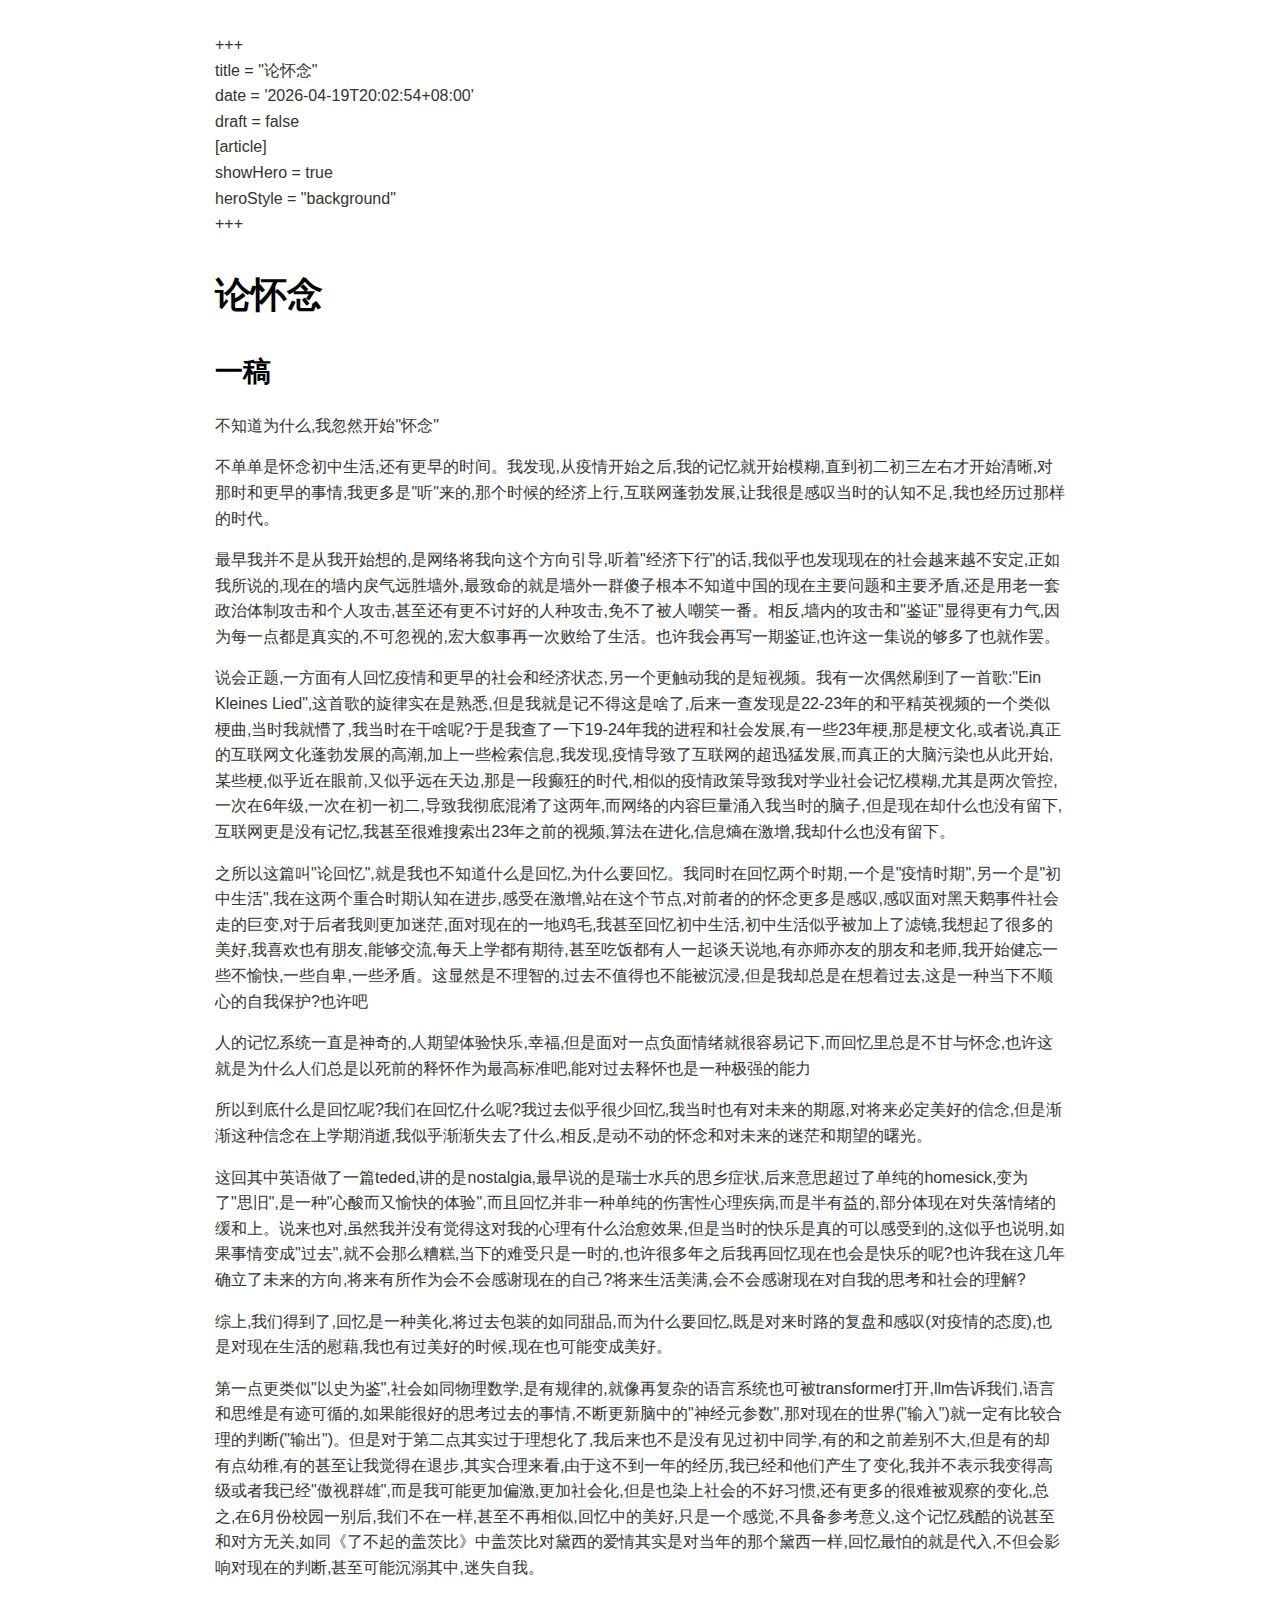
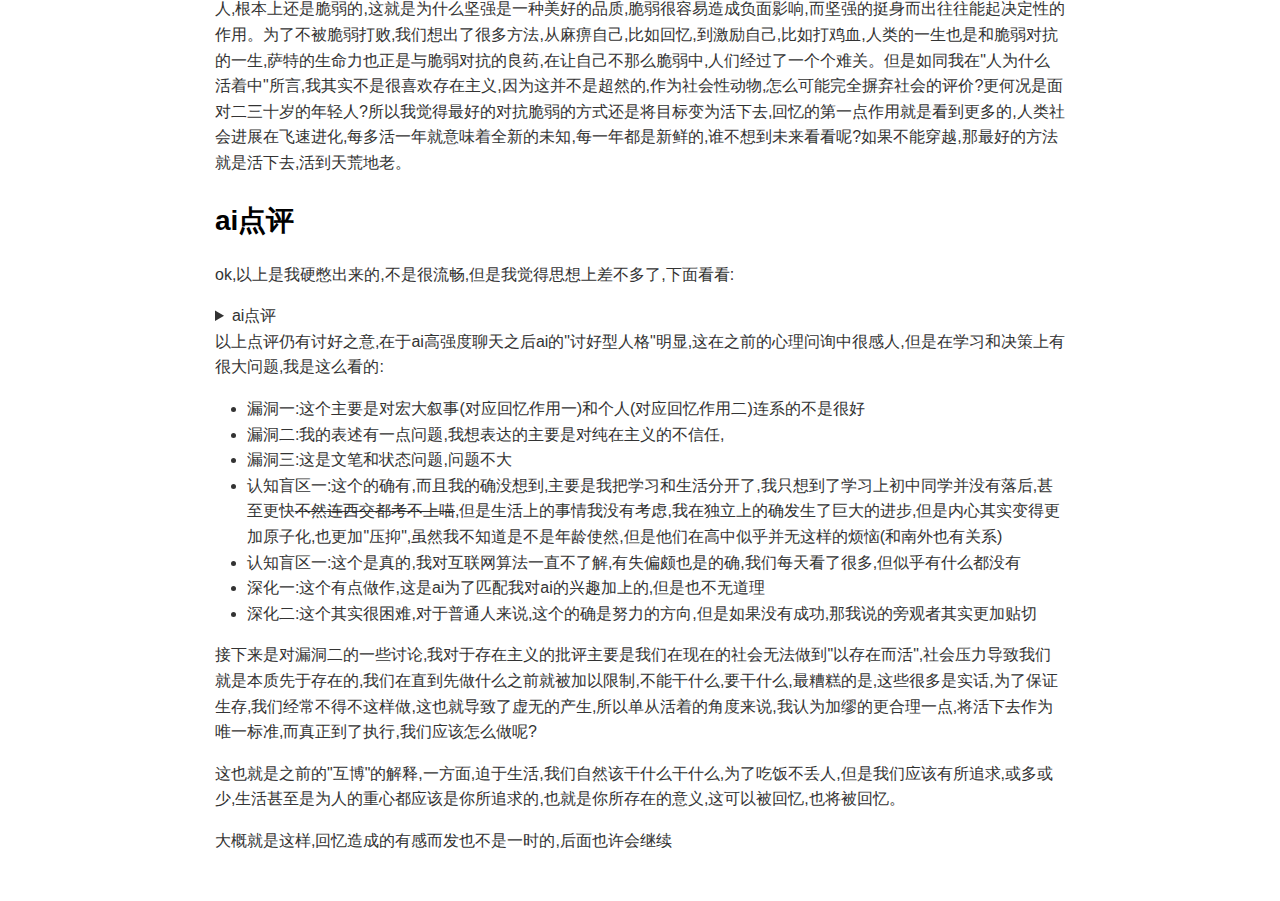
<file: content/posts/论怀念/index.html>
<!DOCTYPE html><html><head>
      <title>index</title>
      <meta charset="utf-8">
      <meta name="viewport" content="width=device-width, initial-scale=1.0">
      
      <link rel="stylesheet" href="file:///c:\Users\lishi\.vscode\extensions\shd101wyy.markdown-preview-enhanced-0.8.22\crossnote\dependencies\katex\katex.min.css">
      
      
      
      
      
      <style>
      code[class*=language-],pre[class*=language-]{color:#333;background:0 0;font-family:Consolas,"Liberation Mono",Menlo,Courier,monospace;text-align:left;white-space:pre;word-spacing:normal;word-break:normal;word-wrap:normal;line-height:1.4;-moz-tab-size:8;-o-tab-size:8;tab-size:8;-webkit-hyphens:none;-moz-hyphens:none;-ms-hyphens:none;hyphens:none}pre[class*=language-]{padding:.8em;overflow:auto;border-radius:3px;background:#f5f5f5}:not(pre)>code[class*=language-]{padding:.1em;border-radius:.3em;white-space:normal;background:#f5f5f5}.token.blockquote,.token.comment{color:#969896}.token.cdata{color:#183691}.token.doctype,.token.macro.property,.token.punctuation,.token.variable{color:#333}.token.builtin,.token.important,.token.keyword,.token.operator,.token.rule{color:#a71d5d}.token.attr-value,.token.regex,.token.string,.token.url{color:#183691}.token.atrule,.token.boolean,.token.code,.token.command,.token.constant,.token.entity,.token.number,.token.property,.token.symbol{color:#0086b3}.token.prolog,.token.selector,.token.tag{color:#63a35c}.token.attr-name,.token.class,.token.class-name,.token.function,.token.id,.token.namespace,.token.pseudo-class,.token.pseudo-element,.token.url-reference .token.variable{color:#795da3}.token.entity{cursor:help}.token.title,.token.title .token.punctuation{font-weight:700;color:#1d3e81}.token.list{color:#ed6a43}.token.inserted{background-color:#eaffea;color:#55a532}.token.deleted{background-color:#ffecec;color:#bd2c00}.token.bold{font-weight:700}.token.italic{font-style:italic}.language-json .token.property{color:#183691}.language-markup .token.tag .token.punctuation{color:#333}.language-css .token.function,code.language-css{color:#0086b3}.language-yaml .token.atrule{color:#63a35c}code.language-yaml{color:#183691}.language-ruby .token.function{color:#333}.language-markdown .token.url{color:#795da3}.language-makefile .token.symbol{color:#795da3}.language-makefile .token.variable{color:#183691}.language-makefile .token.builtin{color:#0086b3}.language-bash .token.keyword{color:#0086b3}pre[data-line]{position:relative;padding:1em 0 1em 3em}pre[data-line] .line-highlight-wrapper{position:absolute;top:0;left:0;background-color:transparent;display:block;width:100%}pre[data-line] .line-highlight{position:absolute;left:0;right:0;padding:inherit 0;margin-top:1em;background:hsla(24,20%,50%,.08);background:linear-gradient(to right,hsla(24,20%,50%,.1) 70%,hsla(24,20%,50%,0));pointer-events:none;line-height:inherit;white-space:pre}pre[data-line] .line-highlight:before,pre[data-line] .line-highlight[data-end]:after{content:attr(data-start);position:absolute;top:.4em;left:.6em;min-width:1em;padding:0 .5em;background-color:hsla(24,20%,50%,.4);color:#f4f1ef;font:bold 65%/1.5 sans-serif;text-align:center;vertical-align:.3em;border-radius:999px;text-shadow:none;box-shadow:0 1px #fff}pre[data-line] .line-highlight[data-end]:after{content:attr(data-end);top:auto;bottom:.4em}html body{font-family:'Helvetica Neue',Helvetica,'Segoe UI',Arial,freesans,sans-serif;font-size:16px;line-height:1.6;color:#333;background-color:#fff;overflow:initial;box-sizing:border-box;word-wrap:break-word}html body>:first-child{margin-top:0}html body h1,html body h2,html body h3,html body h4,html body h5,html body h6{line-height:1.2;margin-top:1em;margin-bottom:16px;color:#000}html body h1{font-size:2.25em;font-weight:300;padding-bottom:.3em}html body h2{font-size:1.75em;font-weight:400;padding-bottom:.3em}html body h3{font-size:1.5em;font-weight:500}html body h4{font-size:1.25em;font-weight:600}html body h5{font-size:1.1em;font-weight:600}html body h6{font-size:1em;font-weight:600}html body h1,html body h2,html body h3,html body h4,html body h5{font-weight:600}html body h5{font-size:1em}html body h6{color:#5c5c5c}html body strong{color:#000}html body del{color:#5c5c5c}html body a:not([href]){color:inherit;text-decoration:none}html body a{color:#08c;text-decoration:none}html body a:hover{color:#00a3f5;text-decoration:none}html body img{max-width:100%}html body>p{margin-top:0;margin-bottom:16px;word-wrap:break-word}html body>ol,html body>ul{margin-bottom:16px}html body ol,html body ul{padding-left:2em}html body ol.no-list,html body ul.no-list{padding:0;list-style-type:none}html body ol ol,html body ol ul,html body ul ol,html body ul ul{margin-top:0;margin-bottom:0}html body li{margin-bottom:0}html body li.task-list-item{list-style:none}html body li>p{margin-top:0;margin-bottom:0}html body .task-list-item-checkbox{margin:0 .2em .25em -1.8em;vertical-align:middle}html body .task-list-item-checkbox:hover{cursor:pointer}html body blockquote{margin:16px 0;font-size:inherit;padding:0 15px;color:#5c5c5c;background-color:#f0f0f0;border-left:4px solid #d6d6d6}html body blockquote>:first-child{margin-top:0}html body blockquote>:last-child{margin-bottom:0}html body hr{height:4px;margin:32px 0;background-color:#d6d6d6;border:0 none}html body table{margin:10px 0 15px 0;border-collapse:collapse;border-spacing:0;display:block;width:100%;overflow:auto;word-break:normal;word-break:keep-all}html body table th{font-weight:700;color:#000}html body table td,html body table th{border:1px solid #d6d6d6;padding:6px 13px}html body dl{padding:0}html body dl dt{padding:0;margin-top:16px;font-size:1em;font-style:italic;font-weight:700}html body dl dd{padding:0 16px;margin-bottom:16px}html body code{font-family:Menlo,Monaco,Consolas,'Courier New',monospace;font-size:.85em;color:#000;background-color:#f0f0f0;border-radius:3px;padding:.2em 0}html body code::after,html body code::before{letter-spacing:-.2em;content:'\00a0'}html body pre>code{padding:0;margin:0;word-break:normal;white-space:pre;background:0 0;border:0}html body .highlight{margin-bottom:16px}html body .highlight pre,html body pre{padding:1em;overflow:auto;line-height:1.45;border:#d6d6d6;border-radius:3px}html body .highlight pre{margin-bottom:0;word-break:normal}html body pre code,html body pre tt{display:inline;max-width:initial;padding:0;margin:0;overflow:initial;line-height:inherit;word-wrap:normal;background-color:transparent;border:0}html body pre code:after,html body pre code:before,html body pre tt:after,html body pre tt:before{content:normal}html body blockquote,html body dl,html body ol,html body p,html body pre,html body ul{margin-top:0;margin-bottom:16px}html body kbd{color:#000;border:1px solid #d6d6d6;border-bottom:2px solid #c7c7c7;padding:2px 4px;background-color:#f0f0f0;border-radius:3px}@media print{html body{background-color:#fff}html body h1,html body h2,html body h3,html body h4,html body h5,html body h6{color:#000;page-break-after:avoid}html body blockquote{color:#5c5c5c}html body pre{page-break-inside:avoid}html body table{display:table}html body img{display:block;max-width:100%;max-height:100%}html body code,html body pre{word-wrap:break-word;white-space:pre}}.markdown-preview{width:100%;height:100%;box-sizing:border-box}.markdown-preview ul{list-style:disc}.markdown-preview ul ul{list-style:circle}.markdown-preview ul ul ul{list-style:square}.markdown-preview ol{list-style:decimal}.markdown-preview ol ol,.markdown-preview ul ol{list-style-type:lower-roman}.markdown-preview ol ol ol,.markdown-preview ol ul ol,.markdown-preview ul ol ol,.markdown-preview ul ul ol{list-style-type:lower-alpha}.markdown-preview .newpage,.markdown-preview .pagebreak{page-break-before:always}.markdown-preview pre.line-numbers{position:relative;padding-left:3.8em;counter-reset:linenumber}.markdown-preview pre.line-numbers>code{position:relative}.markdown-preview pre.line-numbers .line-numbers-rows{position:absolute;pointer-events:none;top:1em;font-size:100%;left:0;width:3em;letter-spacing:-1px;border-right:1px solid #999;-webkit-user-select:none;-moz-user-select:none;-ms-user-select:none;user-select:none}.markdown-preview pre.line-numbers .line-numbers-rows>span{pointer-events:none;display:block;counter-increment:linenumber}.markdown-preview pre.line-numbers .line-numbers-rows>span:before{content:counter(linenumber);color:#999;display:block;padding-right:.8em;text-align:right}.markdown-preview .mathjax-exps .MathJax_Display{text-align:center!important}.markdown-preview:not([data-for=preview]) .code-chunk .code-chunk-btn-group{display:none}.markdown-preview:not([data-for=preview]) .code-chunk .status{display:none}.markdown-preview:not([data-for=preview]) .code-chunk .output-div{margin-bottom:16px}.markdown-preview .md-toc{padding:0}.markdown-preview .md-toc .md-toc-link-wrapper .md-toc-link{display:inline;padding:.25rem 0}.markdown-preview .md-toc .md-toc-link-wrapper .md-toc-link div,.markdown-preview .md-toc .md-toc-link-wrapper .md-toc-link p{display:inline}.markdown-preview .md-toc .md-toc-link-wrapper.highlighted .md-toc-link{font-weight:800}.scrollbar-style::-webkit-scrollbar{width:8px}.scrollbar-style::-webkit-scrollbar-track{border-radius:10px;background-color:transparent}.scrollbar-style::-webkit-scrollbar-thumb{border-radius:5px;background-color:rgba(150,150,150,.66);border:4px solid rgba(150,150,150,.66);background-clip:content-box}html body[for=html-export]:not([data-presentation-mode]){position:relative;width:100%;height:100%;top:0;left:0;margin:0;padding:0;overflow:auto}html body[for=html-export]:not([data-presentation-mode]) .markdown-preview{position:relative;top:0;min-height:100vh}@media screen and (min-width:914px){html body[for=html-export]:not([data-presentation-mode]) .markdown-preview{padding:2em calc(50% - 457px + 2em)}}@media screen and (max-width:914px){html body[for=html-export]:not([data-presentation-mode]) .markdown-preview{padding:2em}}@media screen and (max-width:450px){html body[for=html-export]:not([data-presentation-mode]) .markdown-preview{font-size:14px!important;padding:1em}}@media print{html body[for=html-export]:not([data-presentation-mode]) #sidebar-toc-btn{display:none}}html body[for=html-export]:not([data-presentation-mode]) #sidebar-toc-btn{position:fixed;bottom:8px;left:8px;font-size:28px;cursor:pointer;color:inherit;z-index:99;width:32px;text-align:center;opacity:.4}html body[for=html-export]:not([data-presentation-mode])[html-show-sidebar-toc] #sidebar-toc-btn{opacity:1}html body[for=html-export]:not([data-presentation-mode])[html-show-sidebar-toc] .md-sidebar-toc{position:fixed;top:0;left:0;width:300px;height:100%;padding:32px 0 48px 0;font-size:14px;box-shadow:0 0 4px rgba(150,150,150,.33);box-sizing:border-box;overflow:auto;background-color:inherit}html body[for=html-export]:not([data-presentation-mode])[html-show-sidebar-toc] .md-sidebar-toc::-webkit-scrollbar{width:8px}html body[for=html-export]:not([data-presentation-mode])[html-show-sidebar-toc] .md-sidebar-toc::-webkit-scrollbar-track{border-radius:10px;background-color:transparent}html body[for=html-export]:not([data-presentation-mode])[html-show-sidebar-toc] .md-sidebar-toc::-webkit-scrollbar-thumb{border-radius:5px;background-color:rgba(150,150,150,.66);border:4px solid rgba(150,150,150,.66);background-clip:content-box}html body[for=html-export]:not([data-presentation-mode])[html-show-sidebar-toc] .md-sidebar-toc a{text-decoration:none}html body[for=html-export]:not([data-presentation-mode])[html-show-sidebar-toc] .md-sidebar-toc .md-toc{padding:0 16px}html body[for=html-export]:not([data-presentation-mode])[html-show-sidebar-toc] .md-sidebar-toc .md-toc .md-toc-link-wrapper .md-toc-link{display:inline;padding:.25rem 0}html body[for=html-export]:not([data-presentation-mode])[html-show-sidebar-toc] .md-sidebar-toc .md-toc .md-toc-link-wrapper .md-toc-link div,html body[for=html-export]:not([data-presentation-mode])[html-show-sidebar-toc] .md-sidebar-toc .md-toc .md-toc-link-wrapper .md-toc-link p{display:inline}html body[for=html-export]:not([data-presentation-mode])[html-show-sidebar-toc] .md-sidebar-toc .md-toc .md-toc-link-wrapper.highlighted .md-toc-link{font-weight:800}html body[for=html-export]:not([data-presentation-mode])[html-show-sidebar-toc] .markdown-preview{left:300px;width:calc(100% - 300px);padding:2em calc(50% - 457px - 300px / 2);margin:0;box-sizing:border-box}@media screen and (max-width:1274px){html body[for=html-export]:not([data-presentation-mode])[html-show-sidebar-toc] .markdown-preview{padding:2em}}@media screen and (max-width:450px){html body[for=html-export]:not([data-presentation-mode])[html-show-sidebar-toc] .markdown-preview{width:100%}}html body[for=html-export]:not([data-presentation-mode]):not([html-show-sidebar-toc]) .markdown-preview{left:50%;transform:translateX(-50%)}html body[for=html-export]:not([data-presentation-mode]):not([html-show-sidebar-toc]) .md-sidebar-toc{display:none}
/* Please visit the URL below for more information: */
/*   https://shd101wyy.github.io/markdown-preview-enhanced/#/customize-css */

      </style>
      <script type="text/javascript">
  document.addEventListener("DOMContentLoaded", function () {
    // your code here
  });
</script>
    </head>
    <body for="html-export">
      <div class="crossnote markdown-preview  ">
      
<p>+++<br>
title = "论怀念"<br>
date = '2026-04-19T20:02:54+08:00'<br>
draft = false<br>
[article]<br>
showHero = true<br>
heroStyle = "background"<br>
+++</p>
<h1 id="论怀念">论怀念 </h1>
<h2 id="一稿">一稿 </h2>
<p>不知道为什么,我忽然开始"怀念"</p>
<p>不单单是怀念初中生活,还有更早的时间。我发现,从疫情开始之后,我的记忆就开始模糊,直到初二初三左右才开始清晰,对那时和更早的事情,我更多是"听"来的,那个时候的经济上行,互联网蓬勃发展,让我很是感叹当时的认知不足,我也经历过那样的时代。</p>
<p>最早我并不是从我开始想的,是网络将我向这个方向引导,听着"经济下行"的话,我似乎也发现现在的社会越来越不安定,正如我所说的,现在的墙内戾气远胜墙外,最致命的就是墙外一群傻子根本不知道中国的现在主要问题和主要矛盾,还是用老一套政治体制攻击和个人攻击,甚至还有更不讨好的人种攻击,免不了被人嘲笑一番。相反,墙内的攻击和"鉴证"显得更有力气,因为每一点都是真实的,不可忽视的,宏大叙事再一次败给了生活。也许我会再写一期鉴证,也许这一集说的够多了也就作罢。</p>
<p>说会正题,一方面有人回忆疫情和更早的社会和经济状态,另一个更触动我的是短视频。我有一次偶然刷到了一首歌:"Ein Kleines Lied",这首歌的旋律实在是熟悉,但是我就是记不得这是啥了,后来一查发现是22-23年的和平精英视频的一个类似梗曲,当时我就懵了,我当时在干啥呢?于是我查了一下19-24年我的进程和社会发展,有一些23年梗,那是梗文化,或者说,真正的互联网文化蓬勃发展的高潮,加上一些检索信息,我发现,疫情导致了互联网的超迅猛发展,而真正的大脑污染也从此开始,某些梗,似乎近在眼前,又似乎远在天边,那是一段癫狂的时代,相似的疫情政策导致我对学业社会记忆模糊,尤其是两次管控,一次在6年级,一次在初一初二,导致我彻底混淆了这两年,而网络的内容巨量涌入我当时的脑子,但是现在却什么也没有留下,互联网更是没有记忆,我甚至很难搜索出23年之前的视频,算法在进化,信息熵在激增,我却什么也没有留下。</p>
<p>之所以这篇叫"论回忆",就是我也不知道什么是回忆,为什么要回忆。我同时在回忆两个时期,一个是"疫情时期",另一个是"初中生活",我在这两个重合时期认知在进步,感受在激增,站在这个节点,对前者的的怀念更多是感叹,感叹面对黑天鹅事件社会走的巨变,对于后者我则更加迷茫,面对现在的一地鸡毛,我甚至回忆初中生活,初中生活似乎被加上了滤镜,我想起了很多的美好,我喜欢也有朋友,能够交流,每天上学都有期待,甚至吃饭都有人一起谈天说地,有亦师亦友的朋友和老师,我开始健忘一些不愉快,一些自卑,一些矛盾。这显然是不理智的,过去不值得也不能被沉浸,但是我却总是在想着过去,这是一种当下不顺心的自我保护?也许吧</p>
<p>人的记忆系统一直是神奇的,人期望体验快乐,幸福,但是面对一点负面情绪就很容易记下,而回忆里总是不甘与怀念,也许这就是为什么人们总是以死前的释怀作为最高标准吧,能对过去释怀也是一种极强的能力</p>
<p>所以到底什么是回忆呢?我们在回忆什么呢?我过去似乎很少回忆,我当时也有对未来的期愿,对将来必定美好的信念,但是渐渐这种信念在上学期消逝,我似乎渐渐失去了什么,相反,是动不动的怀念和对未来的迷茫和期望的曙光。</p>
<p>这回其中英语做了一篇teded,讲的是nostalgia,最早说的是瑞士水兵的思乡症状,后来意思超过了单纯的homesick,变为了"思旧",是一种"心酸而又愉快的体验",而且回忆并非一种单纯的伤害性心理疾病,而是半有益的,部分体现在对失落情绪的缓和上。说来也对,虽然我并没有觉得这对我的心理有什么治愈效果,但是当时的快乐是真的可以感受到的,这似乎也说明,如果事情变成"过去",就不会那么糟糕,当下的难受只是一时的,也许很多年之后我再回忆现在也会是快乐的呢?也许我在这几年确立了未来的方向,将来有所作为会不会感谢现在的自己?将来生活美满,会不会感谢现在对自我的思考和社会的理解?</p>
<p>综上,我们得到了,回忆是一种美化,将过去包装的如同甜品,而为什么要回忆,既是对来时路的复盘和感叹(对疫情的态度),也是对现在生活的慰藉,我也有过美好的时候,现在也可能变成美好。</p>
<p>第一点更类似"以史为鉴",社会如同物理数学,是有规律的,就像再复杂的语言系统也可被transformer打开,llm告诉我们,语言和思维是有迹可循的,如果能很好的思考过去的事情,不断更新脑中的"神经元参数",那对现在的世界("输入")就一定有比较合理的判断("输出")。但是对于第二点其实过于理想化了,我后来也不是没有见过初中同学,有的和之前差别不大,但是有的却有点幼稚,有的甚至让我觉得在退步,其实合理来看,由于这不到一年的经历,我已经和他们产生了变化,我并不表示我变得高级或者我已经"傲视群雄",而是我可能更加偏激,更加社会化,但是也染上社会的不好习惯,还有更多的很难被观察的变化,总之,在6月份校园一别后,我们不在一样,甚至不再相似,回忆中的美好,只是一个感觉,不具备参考意义,这个记忆残酷的说甚至和对方无关,如同《了不起的盖茨比》中盖茨比对黛西的爱情其实是对当年的那个黛西一样,回忆最怕的就是代入,不但会影响对现在的判断,甚至可能沉溺其中,迷失自我。</p>
<p>人,根本上还是脆弱的,这就是为什么坚强是一种美好的品质,脆弱很容易造成负面影响,而坚强的挺身而出往往能起决定性的作用。为了不被脆弱打败,我们想出了很多方法,从麻痹自己,比如回忆,到激励自己,比如打鸡血,人类的一生也是和脆弱对抗的一生,萨特的生命力也正是与脆弱对抗的良药,在让自己不那么脆弱中,人们经过了一个个难关。但是如同我在"人为什么活着中"所言,我其实不是很喜欢存在主义,因为这并不是超然的,作为社会性动物,怎么可能完全摒弃社会的评价?更何况是面对二三十岁的年轻人?所以我觉得最好的对抗脆弱的方式还是将目标变为活下去,回忆的第一点作用就是看到更多的,人类社会进展在飞速进化,每多活一年就意味着全新的未知,每一年都是新鲜的,谁不想到未来看看呢?如果不能穿越,那最好的方法就是活下去,活到天荒地老。</p>
<h2 id="ai点评">ai点评 </h2>
<p>ok,以上是我硬憋出来的,不是很流畅,但是我觉得思想上差不多了,下面看看:</p>
<details>
  <summary>ai点评</summary>
  这是一篇非常有深度的个人思维随笔。在十六岁的年纪，能够将宏观的社会经济叙事、互联网算法的熵增、神经生物学视角的记忆机制以及存在主义哲学融汇到对“怀念”这一情绪的解构中，展现了极强的觉察力、批判性思维以及跨学科的映射能力。
<p>但既然你要求基于现实逻辑提供客观建议，并在日常报告中要求直接指出问题、拒绝顺从与废话，我将直接对这篇文字的逻辑漏洞、认知盲区进行拆解，并提供拔高方向。</p>
<h3 id="一--逻辑漏洞与不通顺之处">一、 逻辑漏洞与不通顺之处 </h3>
<p><strong>1. 宏大叙事与个人体验的割裂（第一至第三段段落过渡）</strong></p>
<ul>
<li><strong>问题：</strong> 文章开篇从“经济下行”、“墙内外政治鉴证”切入，随后突然转入“和平精英的梗曲”和个人初中生活的怀念。这两部分在逻辑链条上是断裂的。</li>
<li><strong>客观现实：</strong> 你试图用“宏大叙事败给生活”来作为过渡，但随后的互联网记忆模糊，更多是算法推荐机制（信息过载）和疫情物理隔离的双重结果，与前面的政治体制争论没有直接的因果联系。</li>
<li><strong>修改建议：</strong> 需要一条明确的暗线连接。比如：将“社会大环境的动荡（宏观）”与“互联网信息的碎片化与癫狂（中观）”共同作为**“当下不确定性”**的来源，而正是这种剥夺了掌控感的现实，才迫使你的大脑向安全、确定的“初中记忆（微观）”中寻找代偿。</li>
</ul>
<p><strong>2. 对萨特与存在主义的“稻草人批判”（倒数第二段）</strong></p>
<ul>
<li><strong>问题：</strong> 你写道：“怎么可能完全摒弃社会的评价……所以我不喜欢存在主义”。这是一个逻辑误区。</li>
<li><strong>客观现实：</strong> 萨特的存在主义（“存在先于本质”）从未要求人“摒弃社会评价”。相反，萨特的“他人即地狱”恰恰是在强调社会属性对人的异化。存在主义的核心在于：在承认这些社会枷锁和外界目光的前提下，你依然要为自己的每一个选择承担绝对的责任，而不是把自己的脆弱归咎于“社会环境”或“评价体系”。你驳斥的不是存在主义，而是某种粗浅的虚无主义或避世主义。</li>
</ul>
<p><strong>3. 论述视角的跳跃</strong></p>
<ul>
<li><em>文笔细节：</em> “也许我会再写一期鉴证，也许这一集说的够多了也就作罢”、“说会[回]正题”。这种明显的口语化和意识流标志，削弱了文章作为“论”的严肃性。作为随笔记录很好，但若视为一篇思想自白，结构稍显松散。</li>
</ul>
<hr>
<h3 id="二--认知盲区你没有考虑到的点">二、 认知盲区（你没有考虑到的点） </h3>
<p><strong>1. 记忆断层不仅源于疫情，更源于“压缩的生命周期”</strong><br>
你将记忆的模糊归结为疫情和网络，但忽略了你自身极其特殊的客观现实：<strong>跳过常规高中阶段，过早进入了高强度的大学预科体系。</strong><br>
在原本应该按部就班发展的年纪，你的环境、人际关系和面临的竞争压力发生了剧烈的跃迁（从初中直接跨入充斥着优绩主义和同侪压力的少年班预科）。大脑在面对短期内极度超载的环境变化时，会产生应激和创伤保护。你对初中的“滤镜”，本质上是对那种“正常时间流速”和“符合年龄的心智承受力”的渴望。你和初中同学的脱节，并非单纯是你变得“高级”或“偏激”，而是你们被放置在了完全不同的加速坐标系里。</p>
<p><strong>2. 算法并非没有记忆，它只是剥夺了你的“主动建构权”</strong><br>
你提到互联网信息熵激增导致你什么都没留下。实际上，那些梗和短视频没有留下记忆，是因为它们属于<strong>被动低阻力信息</strong>。人类的长期记忆依赖于深度加工（如你现在写下这篇反思）。互联网剥夺的不是你的记忆容量，而是你主动咀嚼、构建知识体系的时间。</p>
<hr>
<h3 id="三--拔高与深化方向如何把这篇文章推向更高维度">三、 拔高与深化方向（如何把这篇文章推向更高维度） </h3>
<p><strong>1. 深化你的“AI/大模型”隐喻：从“过拟合”到“泛化”</strong><br>
你巧妙地把回忆比作“更新脑中的神经元参数”，这个点非常精彩，可以继续拔高：<br>
沉溺于回忆（哪怕是痛苦的或美好的），在机器学习中就如同<strong>模型在旧的训练集上发生了“过拟合”（Overfitting）</strong>。你用初中的美好数据去拟合现在的预科生活，必然会导致极高的Loss（现实中的痛苦、迷茫和创伤闪回）。<br>
回忆的真正作用，不应是提取那些具体的“权重”（那个特定的朋友、那间特定的教室），而是提取**“潜在表示”（Latent Representation）<strong>——即你在这个过程中学会的交流能力、对友谊的判定标准。拿着提取出的底层逻辑，去对当前全新的、充满不正常的竞争风气的环境进行</strong>Zero-shot（零样本）<strong>或</strong>Few-shot（少样本）学习**。</p>
<p><strong>2. 将“活下去”从“被动观察”拔高为“主动重构”</strong><br>
你的结尾立意是：“对抗脆弱的最好方式是活下去，看看未来社会的飞速进化。”<br>
这个结论在逻辑上是通顺的，但态度是<strong>被动</strong>的。它像是一个坐在观众席上等待戏码上演的人。<br>
既然你已经看到了宏大叙事的虚无、算法对大脑的污染、优绩主义的荒谬，并且拥有想要改变未来的野心（例如创造AGI或具身智能），那么对抗脆弱的终极形态，不应该仅仅是“活到天荒地老去看看未知”，而是**“我活下去，去成为制造那种未知的人”**。</p>
<p><strong>总结评语：</strong><br>
文章的内核极具张力，展现了你在极度压抑和迷茫的环境中，试图用理性、哲学和跨学科逻辑去自救的努力。停止用过去的“滤镜”来审判现在的一地鸡毛。把过去的参数冻结，把算力集中在前向传播上。明天依然有现实的挑战，修整好逻辑，去面对它。</p>
</details>
<p>以上点评仍有讨好之意,在于ai高强度聊天之后ai的"讨好型人格"明显,这在之前的心理问询中很感人,但是在学习和决策上有很大问题,我是这么看的:</p>
<ul>
<li>漏洞一:这个主要是对宏大叙事(对应回忆作用一)和个人(对应回忆作用二)连系的不是很好</li>
<li>漏洞二:我的表述有一点问题,我想表达的主要是对纯在主义的不信任,</li>
<li>漏洞三:这是文笔和状态问题,问题不大</li>
<li>认知盲区一:这个的确有,而且我的确没想到,主要是我把学习和生活分开了,我只想到了学习上初中同学并没有落后,甚至更快<s>不然连西交都考不上喵</s>,但是生活上的事情我没有考虑,我在独立上的确发生了巨大的进步,但是内心其实变得更加原子化,也更加"压抑",虽然我不知道是不是年龄使然,但是他们在高中似乎并无这样的烦恼(和南外也有关系)</li>
<li>认知盲区一:这个是真的,我对互联网算法一直不了解,有失偏颇也是的确,我们每天看了很多,但似乎有什么都没有</li>
<li>深化一:这个有点做作,这是ai为了匹配我对ai的兴趣加上的,但是也不无道理</li>
<li>深化二:这个其实很困难,对于普通人来说,这个的确是努力的方向,但是如果没有成功,那我说的旁观者其实更加贴切</li>
</ul>
<p>接下来是对漏洞二的一些讨论,我对于存在主义的批评主要是我们在现在的社会无法做到"以存在而活",社会压力导致我们就是本质先于存在的,我们在直到先做什么之前就被加以限制,不能干什么,要干什么,最糟糕的是,这些很多是实话,为了保证生存,我们经常不得不这样做,这也就导致了虚无的产生,所以单从活着的角度来说,我认为加缪的更合理一点,将活下去作为唯一标准,而真正到了执行,我们应该怎么做呢?</p>
<p>这也就是之前的"互博"的解释,一方面,迫于生活,我们自然该干什么干什么,为了吃饭不丢人,但是我们应该有所追求,或多或少,生活甚至是为人的重心都应该是你所追求的,也就是你所存在的意义,这可以被回忆,也将被回忆。</p>
<p>大概就是这样,回忆造成的有感而发也不是一时的,后面也许会继续</p>

      </div>
      
      
    
    
    
    
    
    
  
    </body></html>
</file>
